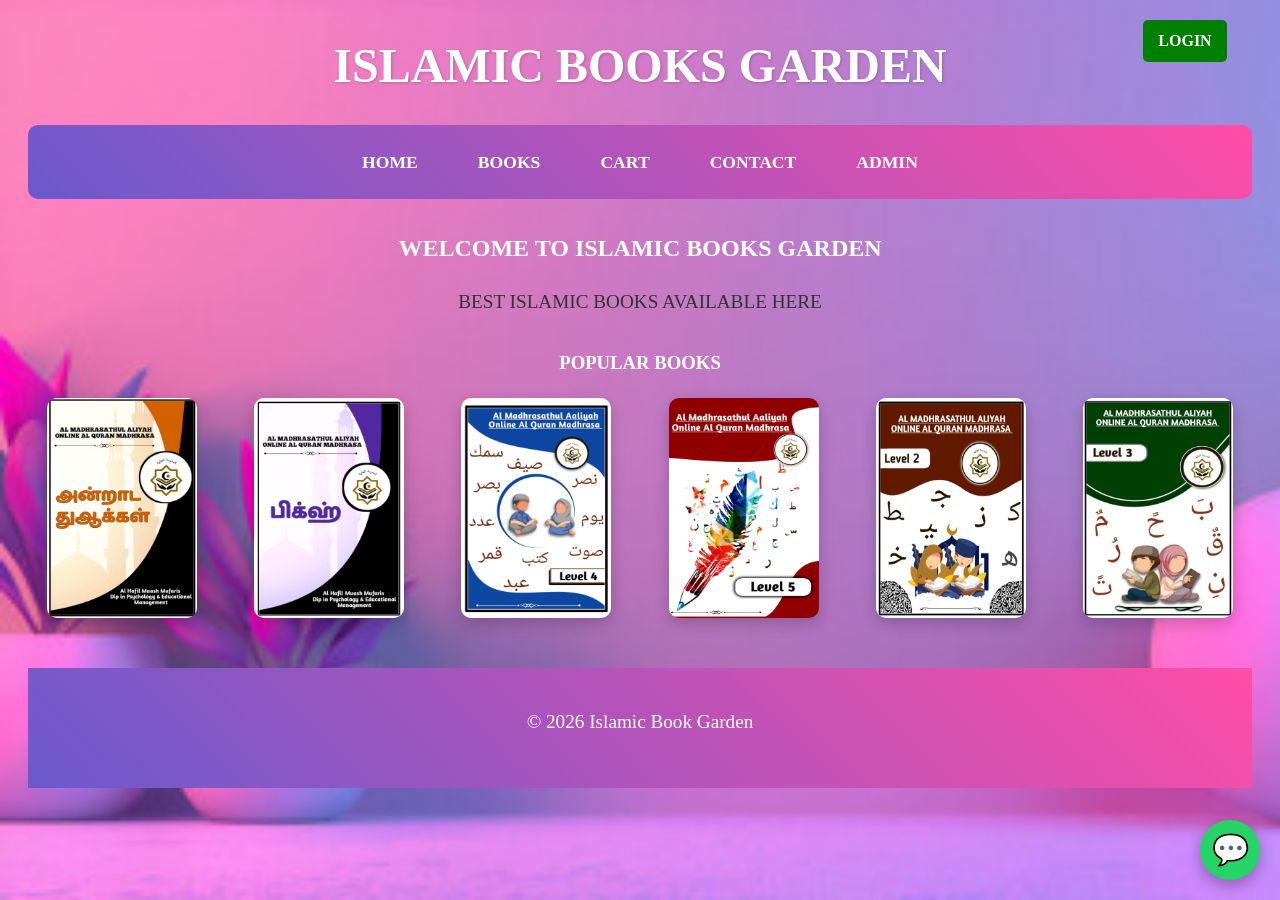
<file: index.html>
<html>
<head>
<title>
ISLAMIC BOOK GARDEN 
</title>
<link rel="stylesheet" href="home style.css">
<link rel="icon" type="image/png" href="favicon.png">
<style>

/* Added login button style */

.login-btn a{
background:green;
color:white;
padding:8px 15px;
text-decoration:none;
border-radius:5px;
}

.login-btn a:hover{
background:darkgreen;
}

</style>

</head>

<body>
<div id="loader">
Loading...
</div>

<center><h1>ISLAMIC BOOKS GARDEN</h1></center>

<nav>
<a href="home.html">HOME</a>
<a href="book.html">BOOKS</a>
<a href="cart.html">CART</a>
<a href="contact.html">CONTACT</a>
<a href="#" onclick="openAdmin()">ADMIN</a>
</nav>

<h2>WELCOME TO ISLAMIC BOOKS GARDEN</h2>

<p>BEST ISLAMIC BOOKS AVAILABLE HERE</P>

<h3>POPULAR BOOKS</h3>

<div>
<img src="book 1.jpg" width="150">
<img src="book 2.jpeg" width="150">
<img src="book 3.jpeg" width="150">
<img src="book4.jpeg" width="150">
<img src="book 5.jpeg" width="150">
<img src="book 6.jpeg" width="150">
</div>

<div class="login-btn">
<a href="login.html" id="loginLink">LOGIN</a>
</div>

<a href="https://wa.me/94755209926" class="whatsapp-float" target="_blank">
💬
</a>

<script>

function openAdmin(){

var pass = prompt("Enter Admin Password");

if(pass == "alfaaz"){

window.location = "admin.html";

}else{

alert("Customer cannot access Admin page!");

}

}


window.onload = function(){
document.getElementById("loader").style.display = "none";
}

/* Added Login Logout System */

function checkLogin(){

let user = localStorage.getItem("user")

if(user){

let btn = document.getElementById("loginLink")

btn.innerText="LOGOUT"

btn.href="#"

btn.onclick=function(){

localStorage.removeItem("user")

alert("Logged out")

location.reload()

}

}

}

checkLogin()

</script>

<footer>

<p>© 2026 Islamic Book Garden</p>


</footer>

</body>
</html>
</file>
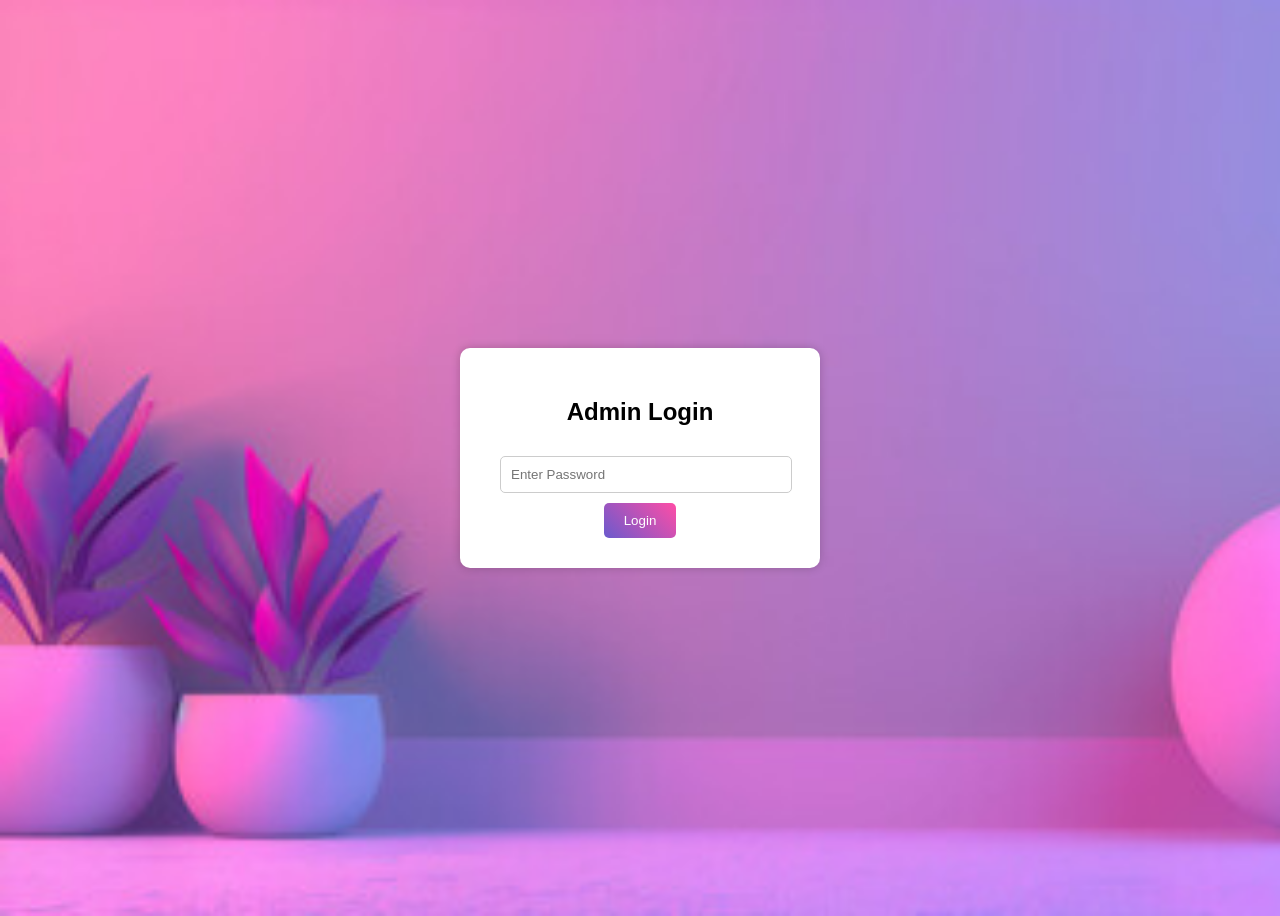
<file: ADMIN PASSWORD.html>
<!DOCTYPE html>
<html>

<head>

<title>Admin Login</title>

<style>

body{
font-family: Arial;
background:url("bg 6.jpg") no-repeat;
background-size: cover;
display:flex;
justify-content:center;
align-items:center;
height:100vh;
}

.login-box{
background:white;
padding:30px;
border-radius:10px;
box-shadow:0 0 10px rgba(0,0,0,0.2);
text-align:center;
width:300px;
}

h2{
margin-bottom:20px;
}

input{
width:90%;
padding:10px;
margin:10px;
border:1px solid #ccc;
border-radius:5px;
}

button{
background:linear-gradient(45deg,#6a5acd,#ff4da6);
color:white;
padding:10px 20px;
border:none;
border-radius:5px;
cursor:pointer;
transition:0.3s;
}

button:hover{
background:NAVY;
transform:scale(1.08);
}

</style>

</head>

<body>

<div class="login-box">

<h2>Admin Login</h2>

<input type="password" id="adminPass" placeholder="Enter Password">

<br>

<button onclick="checkPass()">Login</button>

</div>

<script>

function checkPass(){

var pass=document.getElementById("adminPass").value;

if(pass==="alfaaz"){

alert("Welcome Admin");

window.location.href="ADMIN.html";

}else{

alert("Wrong Password");

}

}

</script>

</body>

</html>
</file>
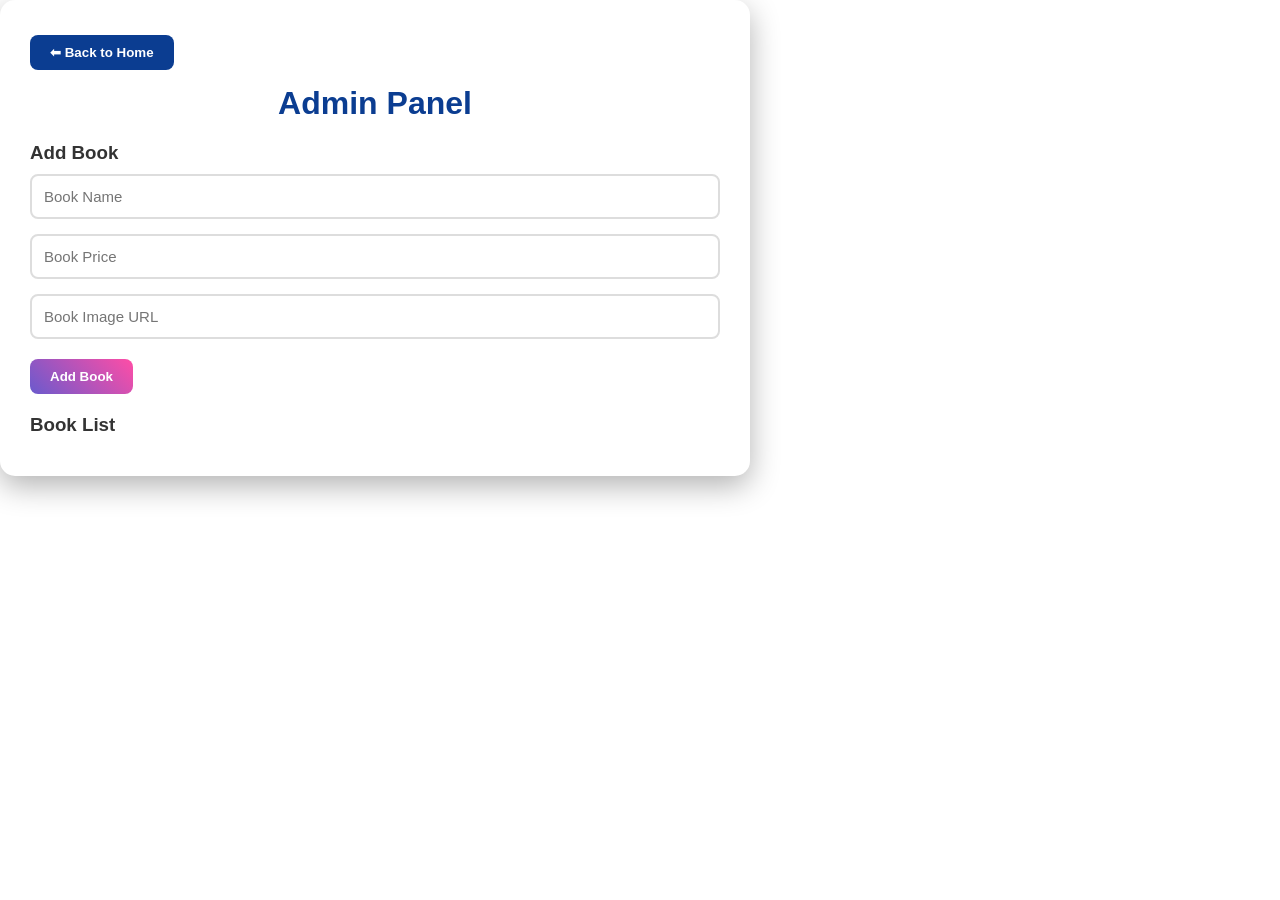
<file: ADMIN.html>
<!DOCTYPE html>

<html>
<head>

<title>Admin Panel - Islamic Book Shop</title>

<meta name="viewport" content="width=device-width, initial-scale=1.0">

<style>

/* Reset */

*{
margin:0;
padding:0;
box-sizing:border-box;
font-family:'Segoe UI',Tahoma,Geneva,Verdana,sans-serif;
transition:all 0.3s ease;
}

/* Body */

<script>

var password = prompt("Enter Admin Password");

if(password !== "admin123"){

alert("Wrong Password! Access Denied");

window.location.href = "home.html";

}

</script>

body{

background:linear-gradient(135deg,#6a5acd,#ff4da6);

min-height:100vh;

display:flex;

justify-content:center;

align-items:center;

padding:20px;

}

/* Container */

.container{

width:90%;
max-width:750px;

background:white;

padding:30px;

border-radius:15px;

box-shadow:0 10px 30px rgba(0,0,0,0.3);

animation:fadeIn 0.8s ease;

}

/* Title */

h1{

text-align:center;

margin-bottom:20px;

color:#0b3d91;

font-size:32px;

}

/* Section title */

h3{

margin-top:20px;
margin-bottom:10px;

color:#333;

}

/* Inputs */

input{

width:100%;

padding:12px;

margin-bottom:15px;

border:2px solid #ddd;

border-radius:8px;

font-size:15px;

}

input:hover{

border-color:#6a5acd;

}

input:focus{

border-color:#ff4da6;

outline:none;

box-shadow:0 0 8px rgba(255,77,166,0.4);

}

/* Buttons */

button{

padding:10px 20px;

border:none;

border-radius:8px;

background:linear-gradient(45deg,#6a5acd,#ff4da6);

color:white;

font-weight:bold;

cursor:pointer;

margin-top:5px;

}

button:hover{

transform:scale(1.05);

box-shadow:0 6px 18px rgba(0,0,0,0.3);

}

/* Home button */

.home-btn{

display:inline-block;

margin-bottom:15px;

background:#0b3d91;

}

.home-btn:hover{

background:#072b63;

}

/* Book list */

.book{

display:flex;

align-items:center;

justify-content:space-between;

background:#f5f5f5;

padding:12px;

border-radius:10px;

margin-top:10px;

}

.book:hover{

background:#eaeaea;

transform:scale(1.02);

}

/* Book image */

.book img{

width:60px;
height:80px;

object-fit:cover;

border-radius:6px;

}

.book img:hover{

transform:scale(1.1);

}

/* Book text */

.book span{

flex:1;

margin-left:10px;

font-weight:500;

}

/* Delete button */

.delete{

background:#ff4d4d;

padding:6px 12px;

border-radius:6px;

}

.delete:hover{

background:#cc0000;

}

/* Animation */

@keyframes fadeIn{

from{
opacity:0;
transform:translateY(20px);
}

to{
opacity:1;
transform:translateY(0);
}

}

/* Mobile */

@media(max-width:600px){

.container{
padding:20px;
}

.book{
flex-direction:column;
align-items:flex-start;
gap:10px;
}

}

</style>

</head>

<body>

<div class="container">

<a href="home.html">
<button class="home-btn">⬅ Back to Home</button>
</a>

<h1>Admin Panel</h1>

<h3>Add Book</h3>

<input type="text" id="bookName" placeholder="Book Name">

<input type="number" id="bookPrice" placeholder="Book Price">

<input type="text" id="bookImage" placeholder="Book Image URL">

<button onclick="addBook()">Add Book</button>

<h3>Book List</h3>

<div id="bookList"></div>

</div>

<script>

function addBook(){

let name=document.getElementById("bookName").value
let price=document.getElementById("bookPrice").value
let image=document.getElementById("bookImage").value

if(name=="" || price=="" || image==""){
alert("Please enter all details")
return
}

let books=JSON.parse(localStorage.getItem("books")) || []

books.push({
name:name,
price:price,
image:image
})

localStorage.setItem("books",JSON.stringify(books))

document.getElementById("bookName").value=""
document.getElementById("bookPrice").value=""
document.getElementById("bookImage").value=""

loadBooks()

}

function loadBooks(){

let books=JSON.parse(localStorage.getItem("books")) || []

let list=document.getElementById("bookList")

list.innerHTML=""

books.forEach((book,index)=>{

list.innerHTML+=`

<div class="book">

<img src="${book.image}">

<span>${book.name} - Rs.${book.price}</span>

<button class="delete" onclick="deleteBook(${index})">Delete</button>

</div>

`

})

}

function deleteBook(index){

let books=JSON.parse(localStorage.getItem("books"))

books.splice(index,1)

localStorage.setItem("books",JSON.stringify(books))

loadBooks()

}

loadBooks()

</script>




</body>
</html>
</file>
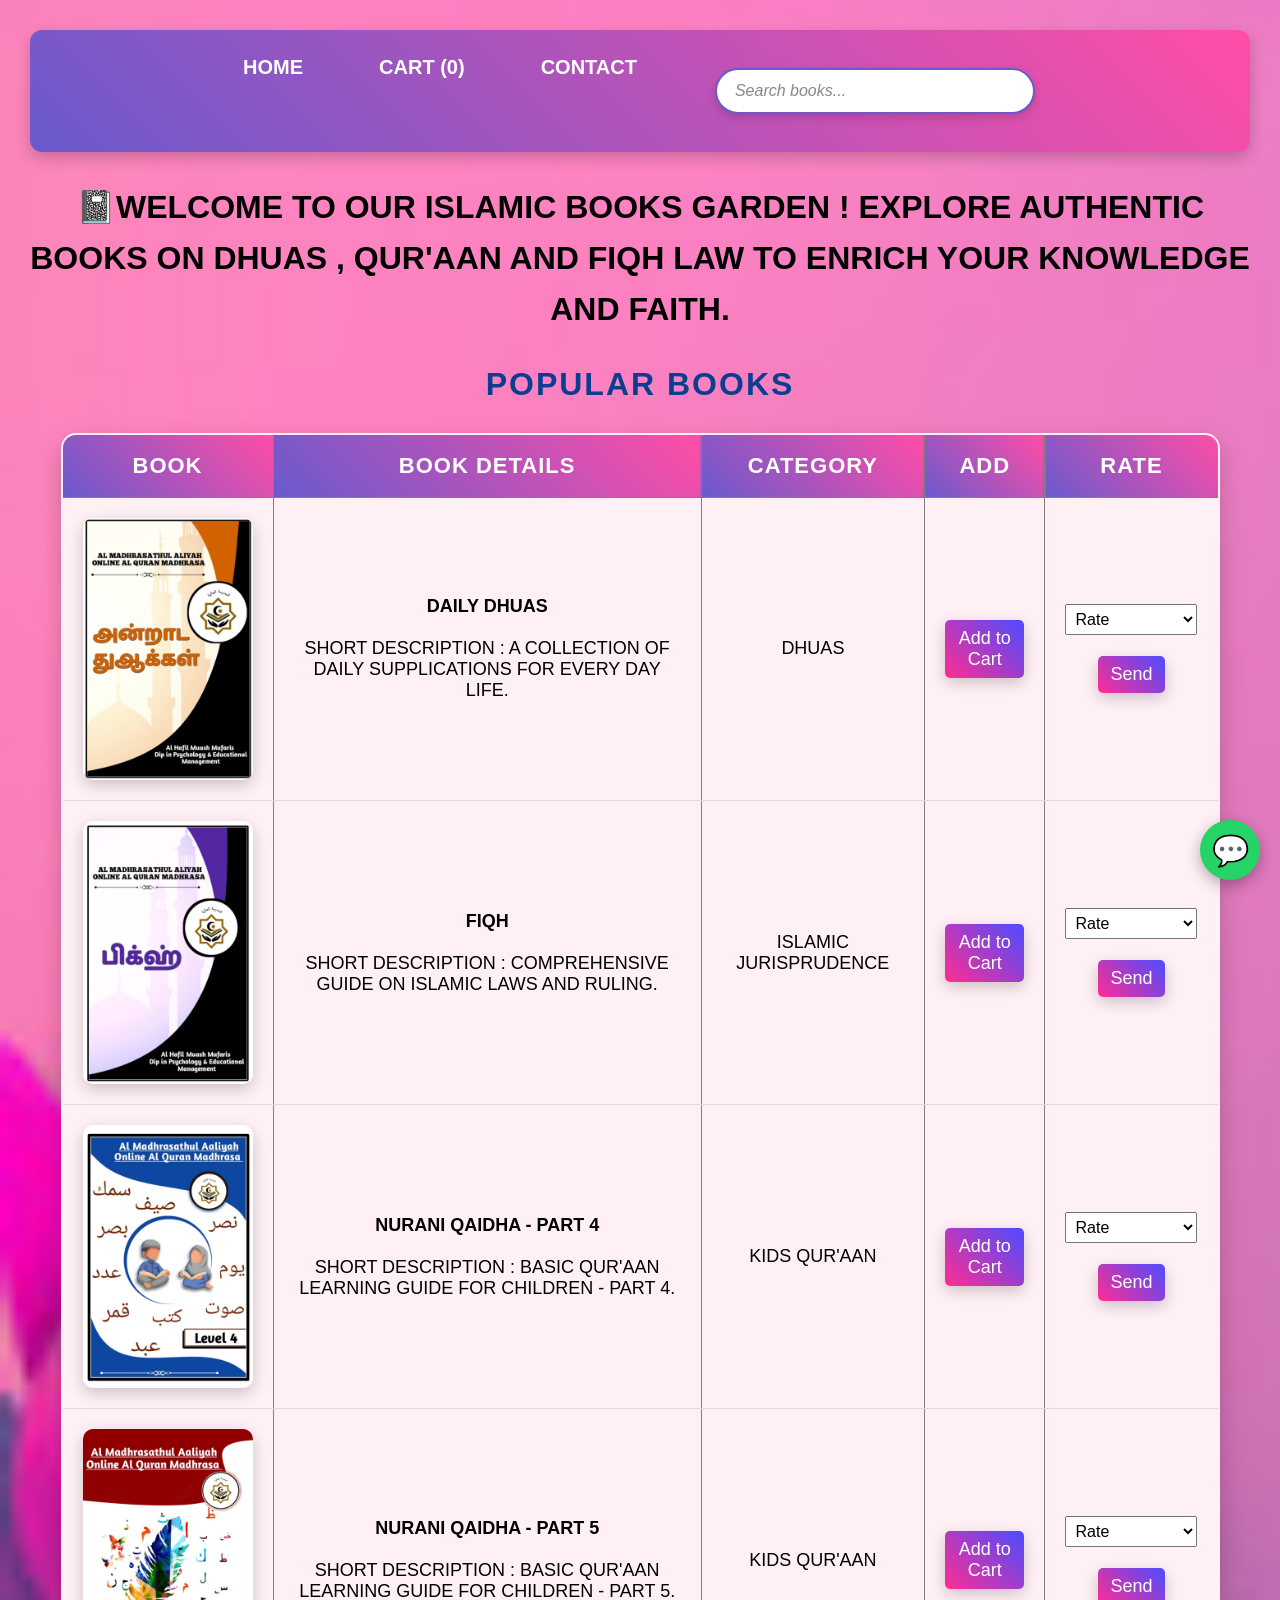
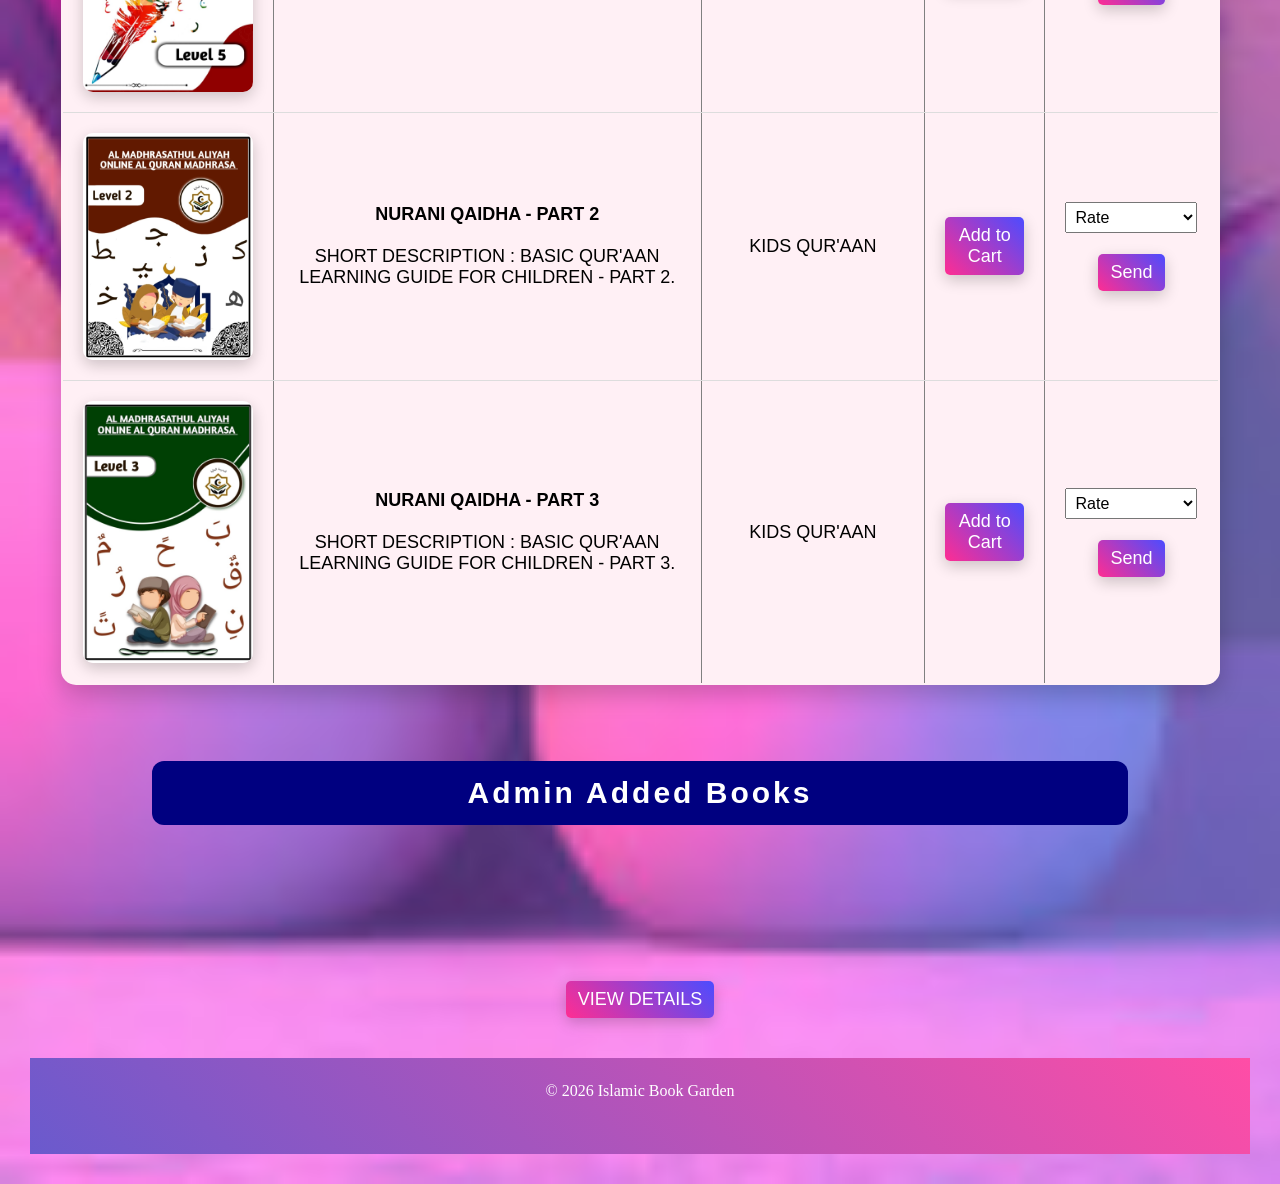
<file: book.html>
<html>
<head>

<title>
ISLAMIC BOOK GARDEN-BOOKS
</title>

<link rel="stylesheet" href="book style.css">

<script src="script1.js"></script>

<script src="script3.js"></script>

<script src="BOOK.js"></script>

</head>

<body>

<div id="loader">
Loading...
</div>

<nav>

<a href="home.html">HOME</a>

<a href="cart.html">CART (<span id="cart-count">0</span>)</a>

<a href="contact.html">CONTACT</a>

<center>

<input type="text" id="searchBox" placeholder="Search books..." onkeyup="searchBooks()">

</center>

</nav>

<p align="center">
<b>
<font face="Georgia" size="6">
📓WELCOME TO OUR ISLAMIC BOOKS GARDEN ! EXPLORE AUTHENTIC BOOKS ON DHUAS , QUR'AAN AND FIQH LAW TO ENRICH YOUR KNOWLEDGE AND FAITH.
</font>
</b>
</p>

<h2 align="center"><font size="6">POPULAR BOOKS</font></h2>

<table border="2" width="95%" align="center" cellpadding="20" style="font-size:20px;">

<tr>
<th>BOOK</th>
<th>BOOK DETAILS</th>
<th>CATEGORY</th>
<th>ADD</th>
<th>RATE</th>
</tr>

<tr>

<td align="center">
<img src="book 1.jpg" width="170">
</td>

<td>
<strong>DAILY DHUAS</strong><br><br>
SHORT DESCRIPTION : A COLLECTION OF DAILY SUPPLICATIONS FOR EVERY DAY LIFE.
</td>

<td align="center">
DHUAS
</td>

<td align="center">
<button onclick="addToCart('Daily Dhuas','Dhuas',200)">Add to Cart</button>
</td>

<td align="center">

<select id="rating1">
<option value="">Rate</option>
<option>⭐</option>
<option>⭐⭐</option>
<option>⭐⭐⭐</option>
<option>⭐⭐⭐⭐</option>
<option>⭐⭐⭐⭐⭐</option>
</select>

<br><br>

<button onclick="sendRating('Daily Dhuas','rating1')">
Send
</button>

</td>

</tr>

<tr>

<td align="center">
<img src="book 2.jpeg" width="170">
</td>

<td>
<strong>FIQH</strong><br><br>
SHORT DESCRIPTION : COMPREHENSIVE GUIDE ON ISLAMIC LAWS AND RULING.
</td>

<td align="center">
ISLAMIC JURISPRUDENCE
</td>

<td align="center">
<button onclick="addToCart('Fiqh','Islamic Jurisprudence',250)">Add to Cart</button>
</td>

<td align="center">

<select id="rating2">
<option value="">Rate</option>
<option>⭐</option>
<option>⭐⭐</option>
<option>⭐⭐⭐</option>
<option>⭐⭐⭐⭐</option>
<option>⭐⭐⭐⭐⭐</option>
</select>

<br><br>

<button onclick="sendRating('Fiqh','rating2')">
Send
</button>

</td>

</tr>

<tr>

<td align="center">
<img src="book 3.jpeg" width="170">
</td>

<td>
<strong>NURANI QAIDHA - PART 4</strong><br><br>
SHORT DESCRIPTION : BASIC QUR'AAN LEARNING GUIDE FOR CHILDREN - PART 4.
</td>

<td align="center">
KIDS QUR'AAN
</td>

<td align="center">
<button onclick="addToCart('Nurani Qaidha Part 4','Kids Quran',150)">Add to Cart</button>
</td>

<td align="center">

<select id="rating3">
<option value="">Rate</option>
<option>⭐</option>
<option>⭐⭐</option>
<option>⭐⭐⭐</option>
<option>⭐⭐⭐⭐</option>
<option>⭐⭐⭐⭐⭐</option>
</select>

<br><br>

<button onclick="sendRating('Nurani Qaidha Part 4','rating3')">
Send
</button>

</td>

</tr>

<tr>

<td align="center">
<img src="book4.jpeg" width="170">
</td>

<td>
<strong>NURANI QAIDHA - PART 5</strong><br><br>
SHORT DESCRIPTION : BASIC QUR'AAN LEARNING GUIDE FOR CHILDREN - PART 5.
</td>

<td align="center">
KIDS QUR'AAN
</td>

<td align="center">
<button onclick="addToCart('Nurani Qaidha Part 5','Kids Quran',150)">Add to Cart</button>
</td>

<td align="center">

<select id="rating4">
<option value="">Rate</option>
<option>⭐</option>
<option>⭐⭐</option>
<option>⭐⭐⭐</option>
<option>⭐⭐⭐⭐</option>
<option>⭐⭐⭐⭐⭐</option>
</select>

<br><br>

<button onclick="sendRating('Nurani Qaidha Part 5','rating4')">
Send
</button>

</td>

</tr>

<tr>

<td align="center">
<img src="book 5.jpeg" width="170">
</td>

<td>
<strong>NURANI QAIDHA - PART 2</strong><br><br>
SHORT DESCRIPTION : BASIC QUR'AAN LEARNING GUIDE FOR CHILDREN - PART 2.
</td>

<td align="center">
KIDS QUR'AAN
</td>

<td align="center">
<button onclick="addToCart('Nurani Qaidha Part 2','Kids Quran',150)">Add to Cart</button>
</td>

<td align="center">

<select id="rating5">
<option value="">Rate</option>
<option>⭐</option>
<option>⭐⭐</option>
<option>⭐⭐⭐</option>
<option>⭐⭐⭐⭐</option>
<option>⭐⭐⭐⭐⭐</option>
</select>

<br><br>

<button onclick="sendRating('Nurani Qaidha Part 2','rating5')">
Send
</button>

</td>

</tr>

<tr>

<td align="center">
<img src="book 6.jpeg" width="170">
</td>

<td>
<strong>NURANI QAIDHA - PART 3</strong><br><br>
SHORT DESCRIPTION : BASIC QUR'AAN LEARNING GUIDE FOR CHILDREN - PART 3.
</td>

<td align="center">
KIDS QUR'AAN
</td>

<td align="center">
<button onclick="addToCart('Nurani Qaidha Part 3','Kids Quran',150)">Add to Cart</button>
</td>

<td align="center">

<select id="rating6">
<option value="">Rate</option>
<option>⭐</option>
<option>⭐⭐</option>
<option>⭐⭐⭐</option>
<option>⭐⭐⭐⭐</option>
<option>⭐⭐⭐⭐⭐</option>
</select>

<br><br>

<button onclick="sendRating('Nurani Qaidha Part 3','rating6')">
Send
</button>

</td>

</tr>

</table>

<br><br>

<h2 class="hello">Admin Added Books</h2>

<div id="bookContainer"></div>

<br><br>

<center>
<a href="details.html">
<button>VIEW DETAILS</button>
</a>
</center>

<a href="https://wa.me/94750144712" class="whatsapp-float" target="_blank">
💬
</a>

<script>

window.onload=function(){

document.getElementById("loader").style.display="none"

let books=JSON.parse(localStorage.getItem("books"))||[]

let container=document.getElementById("bookContainer")

books.forEach(function(book){

container.innerHTML+=`

<div class="admin-book-card">

<img src="${book.image}" width="150">

<h3>${book.name}</h3>

<p>Price : Rs.${book.price}</p>

<button onclick="addToCart('${book.name}','Admin Book',${book.price})">

Add to Cart

</button>

</div>

`

})

}

</script>

<footer>

<p>© 2026 Islamic Book Garden</p>




</footer>

</body>
</html>
</file>
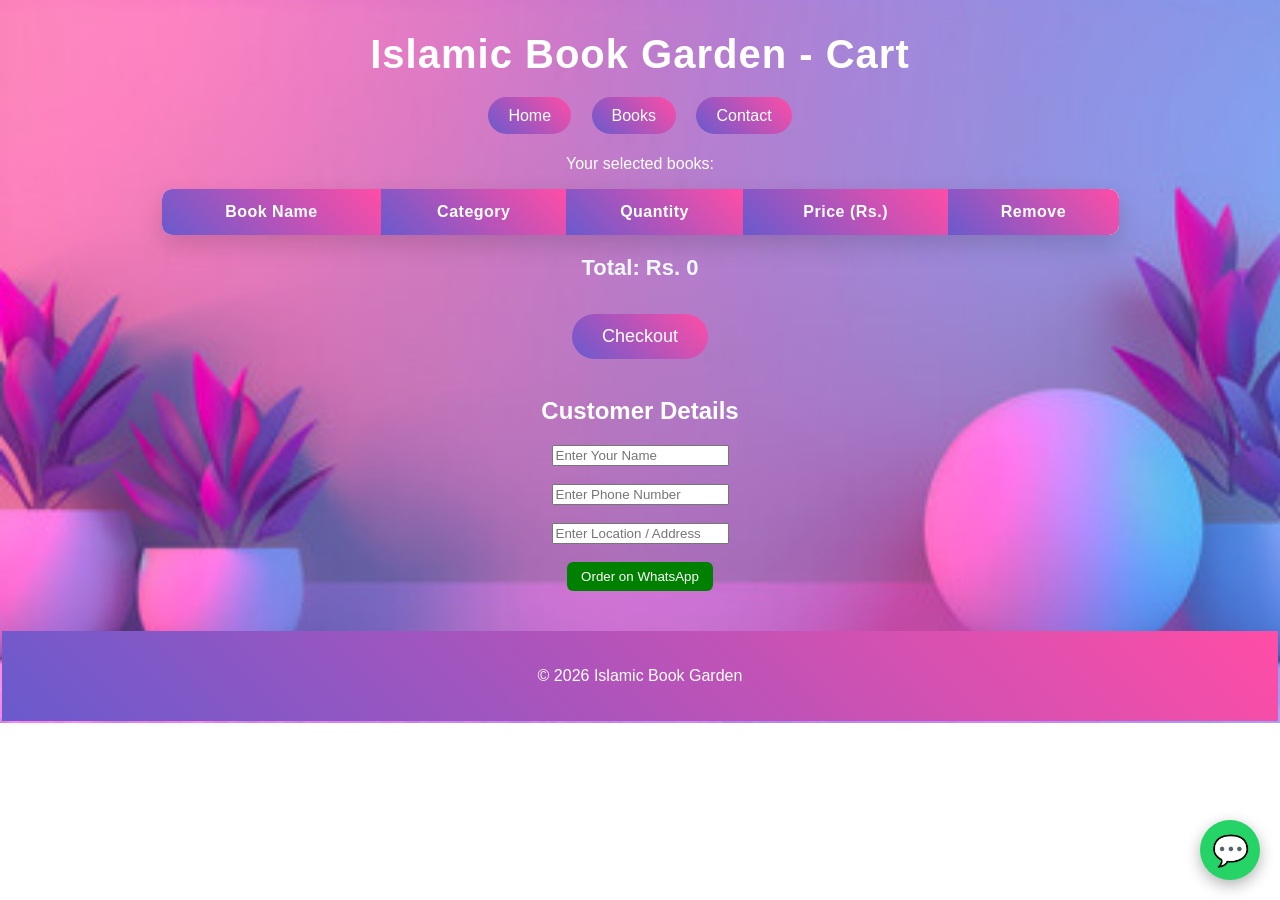
<file: cart.html>
<!DOCTYPE html>
<html>
<head>

<title>Islamic Book Garden - Cart</title>

<link rel="stylesheet" href="cart style.css">

<script src="script1.js"></script>

</head>

<body>
<div id="loader">
Loading...
</div>
<h1>Islamic Book Garden - Cart</h1>

<nav>
<a href="home.html">Home</a>
<a href="book.html">Books</a>
<a href="contact.html">Contact</a>
</nav>

<p style="color:white;">Your selected books:</p>

<table>

<thead>
<tr>
<th>Book Name</th>
<th>Category</th>
<th>Quantity</th>
<th>Price (Rs.)</th>
<th>Remove</th>
</tr>
</thead>

<tbody>

</tbody>

</table>

<h2 id="total">Total: Rs. 0</h2>

<button id="checkout">Checkout</button>

<br><br>

<!-- ORDER FORM -->

<div class="order-box">

<h2 style="color:white;">Customer Details</h2>

<input type="text" id="name" placeholder="Enter Your Name"><br><br>

<input type="text" id="phone" placeholder="Enter Phone Number"><br><br>

<input type="text" id="location" placeholder="Enter Location / Address"><br><br>

<button onclick="sendOrder()" style="background:green;">Order on WhatsApp</button>

</div>
<a href="https://wa.me/94750144712" class="whatsapp-float" target="_blank">
💬
</a>

<script>
window.onload = function(){
document.getElementById("loader").style.display = "none";
}
</script>
<footer>

<p>© 2026 Islamic Book Garden</p>



</footer>
</body>
</html>
</file>
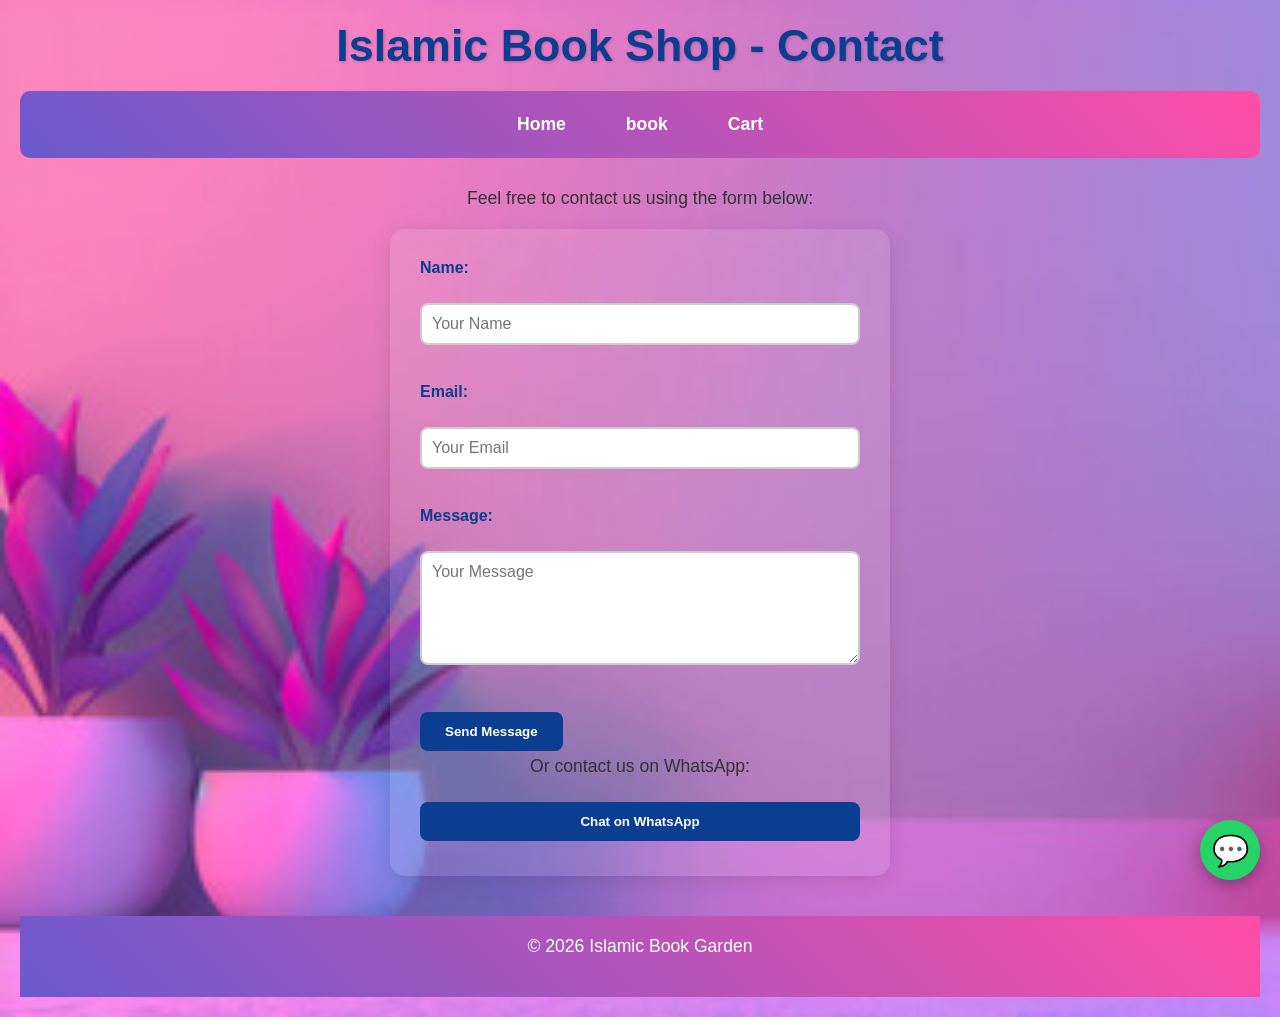
<file: contact.html>
<!DOCTYPE html>
<html>
<head>
    <title>Islamic Book Shop - Contact</title>
	
	<link rel="stylesheet" href="cotact.css">
	<script src="script2.js"></script>
	
</head>
<body>
<div id="loader">
Loading...
</div>
<h1>Islamic Book Shop - Contact</h1>

<nav>
    <a href="home.html">Home</a>
	<a href="book.html">book</a>
    <a href="cart.html">Cart</a>
	
</nav>

<p>Feel free to contact us using the form below:</p>

<form action="#" method="post">
    <label for="name">Name:</label><br>
    <input type="text" id="name" name="name" placeholder="Your Name" required><br><br>

    <label for="email">Email:</label><br>
    <input type="email" id="email" name="email" placeholder="Your Email" required><br><br>

    <label for="message">Message:</label><br>
    <textarea id="message" name="message" rows="5" cols="40" placeholder="Your Message" required></textarea><br><br>

   
	<button type="submit">Send Message</button>
	
	
	 <p>Or contact us on WhatsApp:</p>
<a href="https://wa.me/0750144712" target="_blank">
    <button>Chat on WhatsApp</button>
</a>
	
</form>
<a href="https://wa.me/94750144712" class="whatsapp-float" target="_blank">
💬
</a>
<script>
window.onload = function(){
document.getElementById("loader").style.display = "none";
}
</script>
<footer>

<p>© 2026 Islamic Book Garden</p>



</footer>
</body>
</html>
</file>
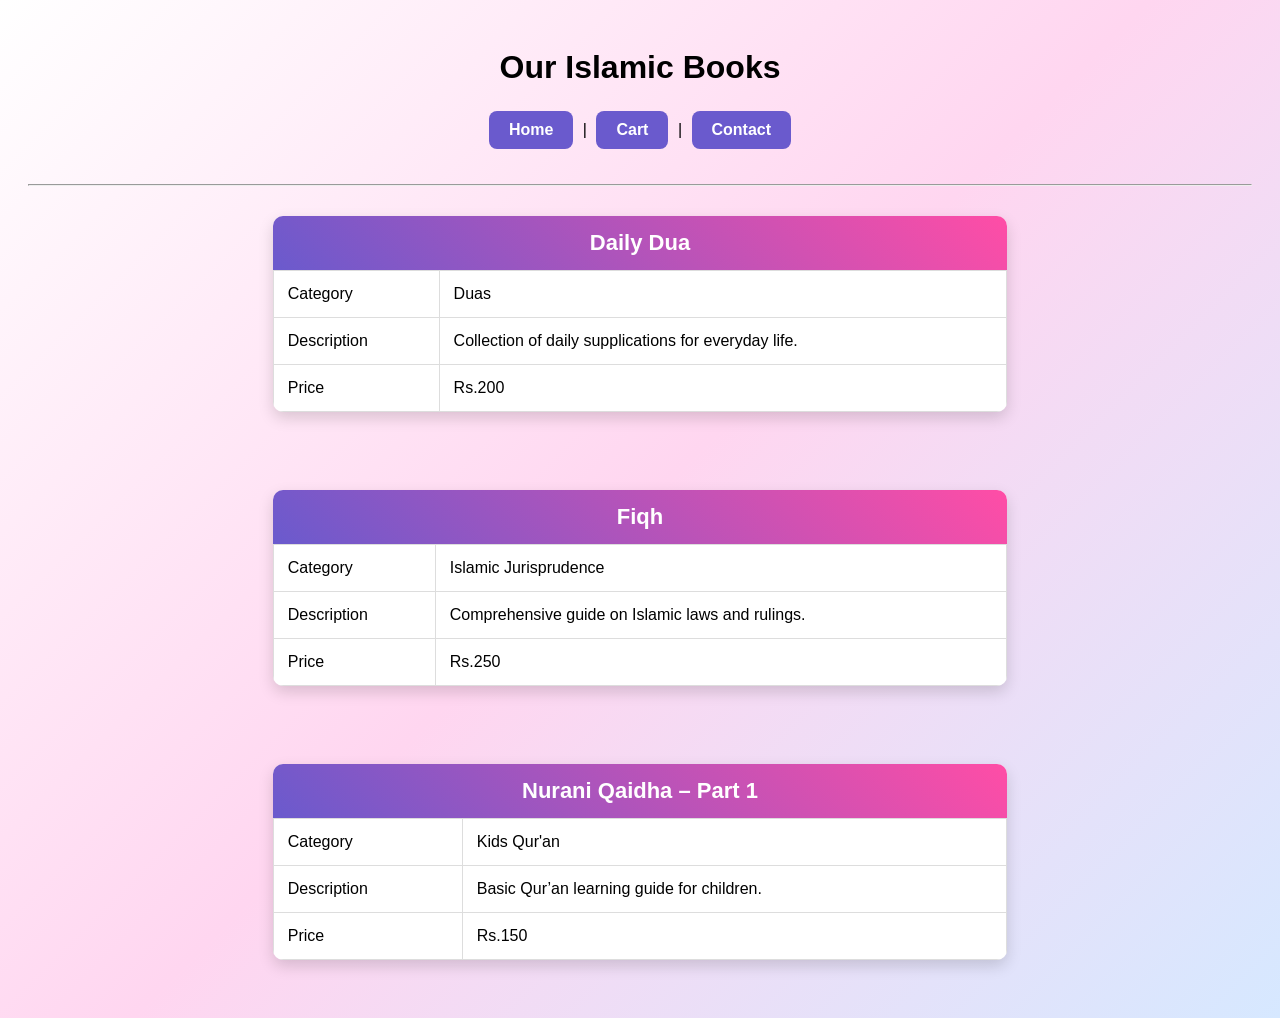
<file: details.html>
<!DOCTYPE html>
<html>
<head>
<title>Islamic Book Garden - Books</title>
<link rel="stylesheet" href="details.css">
</head>

<body>

<h1>Our Islamic Books</h1>

<nav>
<a href="home.html">Home</a> |
<a href="cart.html">Cart</a> |
<a href="contact.html">Contact</a>
</nav>

<hr>

<table class="book">
<tr>
<th colspan="2">Daily Dua</th>
</tr>
<tr>
<td>Category</td>
<td>Duas</td>
</tr>
<tr>
<td>Description</td>
<td>Collection of daily supplications for everyday life.</td>
</tr>
<tr>
<td>Price</td>
<td>Rs.200</td>
</tr>
</table>

<br>

<table class="book">
<tr>
<th colspan="2">Fiqh</th>
</tr>
<tr>
<td>Category</td>
<td>Islamic Jurisprudence</td>
</tr>
<tr>
<td>Description</td>
<td>Comprehensive guide on Islamic laws and rulings.</td>
</tr>
<tr>
<td>Price</td>
<td>Rs.250</td>
</tr>
</table>

<br>

<table class="book">
<tr>
<th colspan="2">Nurani Qaidha – Part 1</th>
</tr>
<tr>
<td>Category</td>
<td>Kids Qur'an</td>
</tr>
<tr>
<td>Description</td>
<td>Basic Qur’an learning guide for children.</td>
</tr>
<tr>
<td>Price</td>
<td>Rs.150</td>
</tr>
</table>

</body>
</html>
</file>
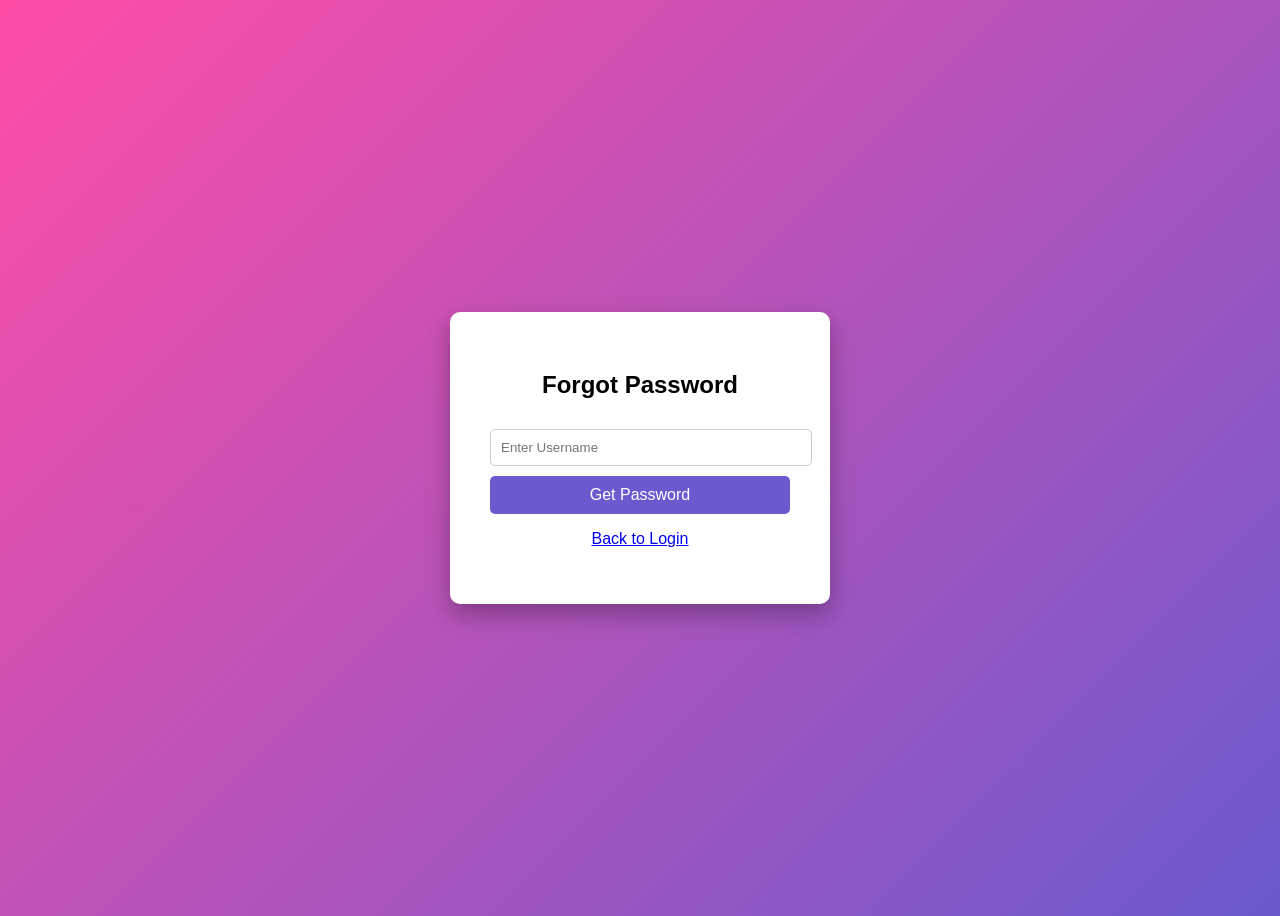
<file: forget.html>
<!DOCTYPE html>
<html>
<head>

<title>Forgot Password</title>

<style>

body{
font-family: Arial;
background: linear-gradient(135deg,#ff4da6,#6a5acd);
display:flex;
justify-content:center;
align-items:center;
height:100vh;
}

.forgot-box{
background:white;
padding:40px;
border-radius:10px;
box-shadow:0 10px 25px rgba(0,0,0,0.3);
width:300px;
text-align:center;
}

.forgot-box h2{
margin-bottom:20px;
}

.forgot-box input{
width:100%;
padding:10px;
margin:10px 0;
border:1px solid #ccc;
border-radius:5px;
}

.forgot-box button{
width:100%;
padding:10px;
background:#6a5acd;
color:white;
border:none;
border-radius:5px;
cursor:pointer;
font-size:16px;
}

.forgot-box button:hover{
background:#ff4da6;
}

</style>

</head>

<body>

<div class="forgot-box">

<h2>Forgot Password</h2>

<input type="text" id="user" placeholder="Enter Username">

<button onclick="recover()">Get Password</button>

<p id="result"></p>

<p><a href="login.html">Back to Login</a></p>

</div>

<script>

function recover(){

let user=document.getElementById("user").value;

let savedUser=localStorage.getItem("username");
let savedPass=localStorage.getItem("password");

if(user===savedUser){

document.getElementById("result").innerHTML="Your Password: "+savedPass;

}
else{

alert("Username not found");

}

}

</script>

</body>
</html>
</file>
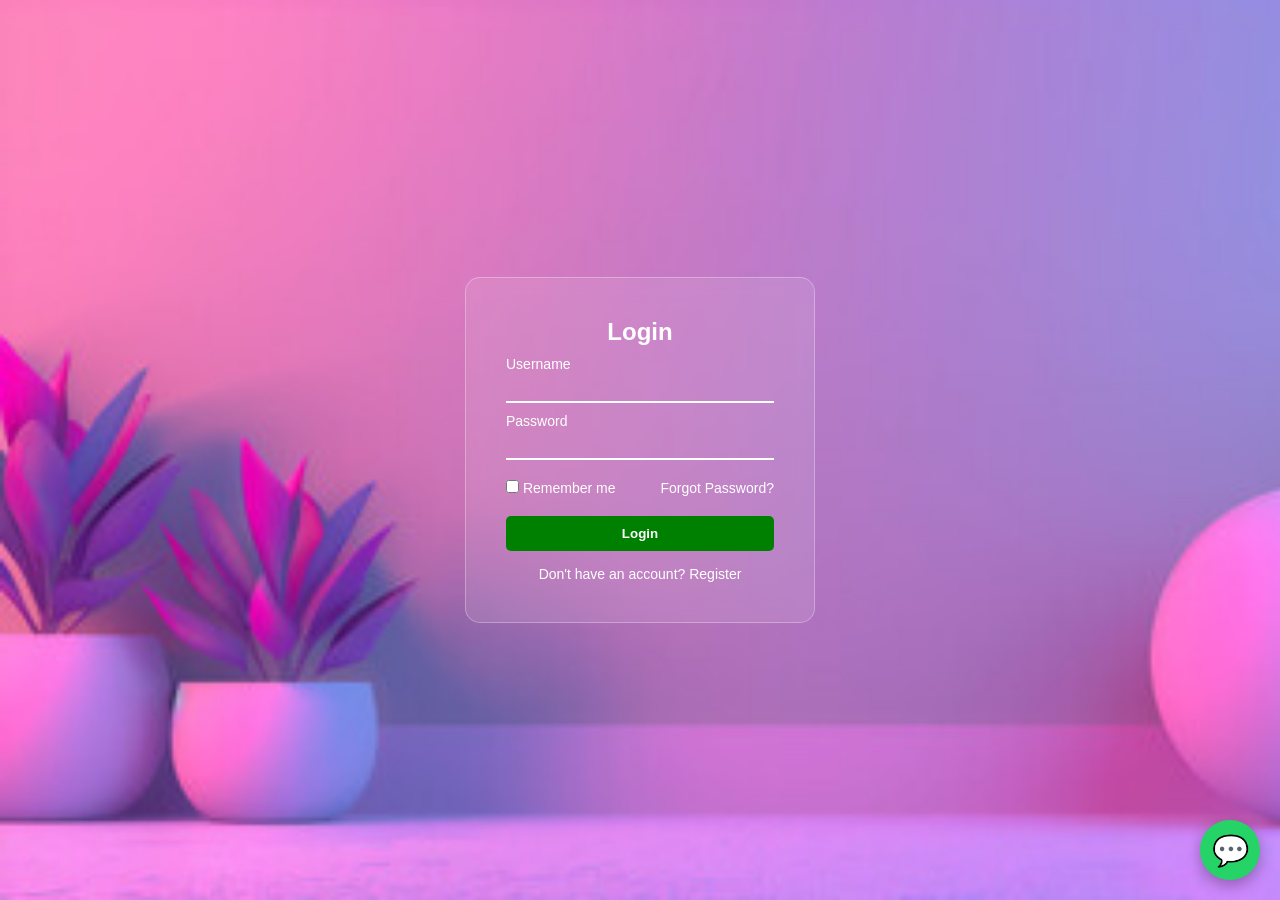
<file: login.html>
<!DOCTYPE html>

<html>
<head>
<title>Login Form</title>

<link rel="stylesheet" href="login.css">
<script src="script.js"></script>

<style>
/* Added button style */

button{
padding:10px 20px;
background:green;
color:white;
border:none;
cursor:pointer;
border-radius:5px;
}

button:hover{
background:darkgreen;
}
</style>

</head>

<body>
<div id="loader">
Loading...
</div>

<div class="login-box">
  <h2>Login</h2>

  <div class="input-box">
    <input type="text" id="username" required>
    <label>Username</label>
  </div>

  <div class="input-box">
    <input type="password" id="password" required>
    <label>Password</label>
  </div>

  <div class="options">
    <label><input type="checkbox"> Remember me</label>
    <a href="forget.html">Forgot Password?</a>
  </div>

  <!-- Added login function -->

<button onclick="loginUser()">Login</button>

  <p>Don't have an account? <a href="register.html">Register</a></p>

</div>

<a href="https://wa.me/94750144712" class="whatsapp-float" target="_blank">
💬
</a>

<script>
window.onload = function(){
document.getElementById("loader").style.display = "none";
}

/* Added Login System */

function loginUser(){

var user=document.getElementById("username").value;
var pass=document.getElementById("password").value;

if(user=="admin" && pass=="1234"){

localStorage.setItem("user",user);

alert("Login Successful");

window.location="home.html";

}else{

alert("Wrong Username or Password");

}

}

</script>

</body>
</html>
</file>
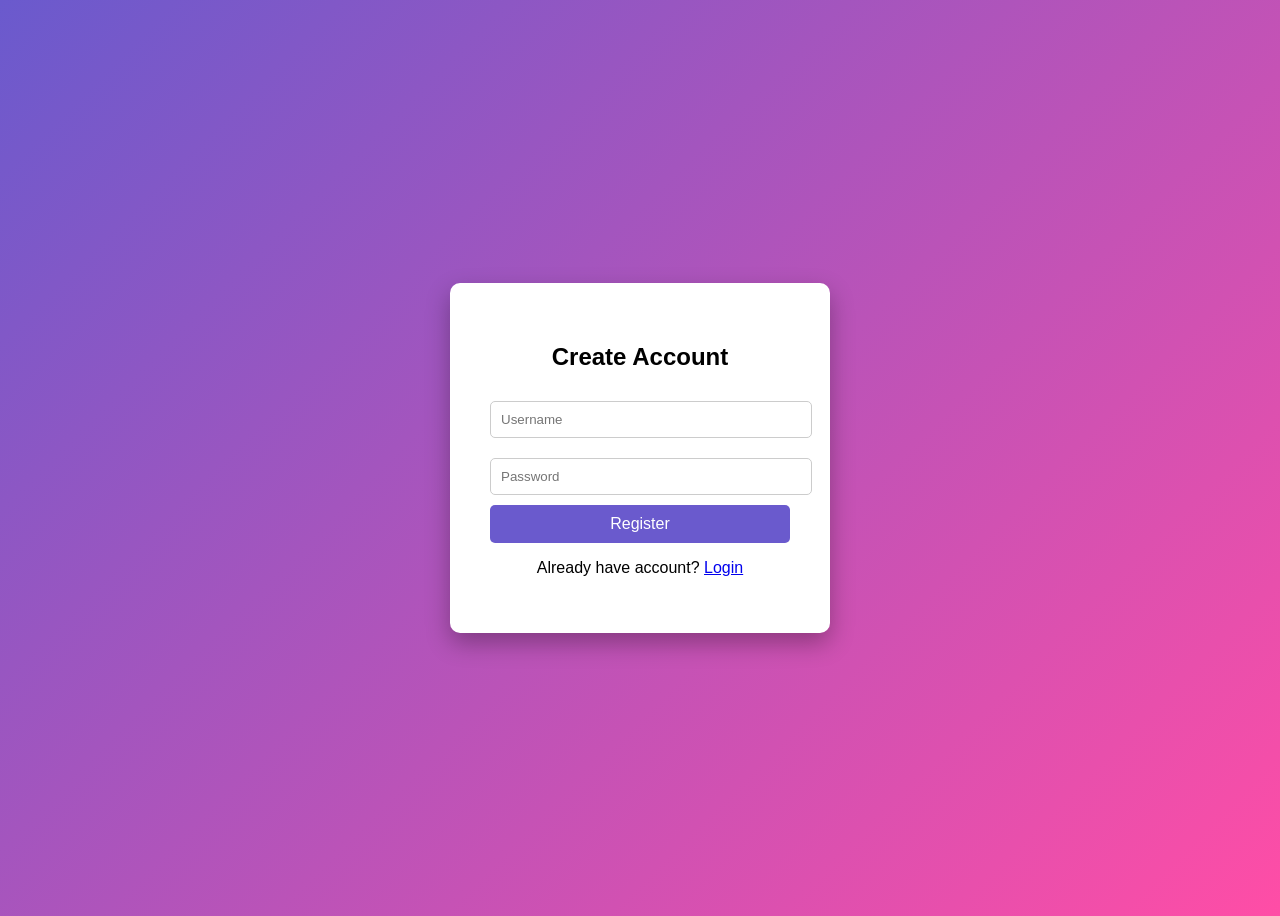
<file: register.html>
<!DOCTYPE html>
<html>
<head>

<title>Register</title>

<style>

body{
font-family: Arial;
background: linear-gradient(135deg,#6a5acd,#ff4da6);
display:flex;
justify-content:center;
align-items:center;
height:100vh;
}

.register-box{
background:white;
padding:40px;
border-radius:10px;
box-shadow:0 10px 25px rgba(0,0,0,0.3);
width:300px;
text-align:center;
}

.register-box h2{
margin-bottom:20px;
}

.register-box input{
width:100%;
padding:10px;
margin:10px 0;
border:1px solid #ccc;
border-radius:5px;
}

.register-box button{
width:100%;
padding:10px;
background:#6a5acd;
color:white;
border:none;
border-radius:5px;
cursor:pointer;
font-size:16px;
}

.register-box button:hover{
background:#ff4da6;
}

</style>

</head>

<body>

<div class="register-box">

<h2>Create Account</h2>

<input type="text" id="newUser" placeholder="Username">

<input type="password" id="newPass" placeholder="Password">

<button onclick="register()">Register</button>

<p>Already have account? <a href="login.html">Login</a></p>

</div>

<script>

function register(){

let user=document.getElementById("newUser").value;
let pass=document.getElementById("newPass").value;

if(user=="" || pass==""){
alert("Please fill all fields");
return;
}

localStorage.setItem("username",user);
localStorage.setItem("password",pass);

alert("Registration Successful");

window.location.href="login.html";

}

</script>

</body>
</html>
</file>
<file: home style.css>
<style>
/* General Reset */
* {
    margin: 0;
    padding: 0;
    box-sizing: border-box;
    font-family: 'Segoe UI', Tahoma, Geneva, Verdana, sans-serif;
}

/* Body */
body {
    background: url("bg 6.jpg") no-repeat;
	background-size: cover;
    color: #333;
    line-height: 1.6;
    padding: 20px;
}

/* Centered H1 */
h1 {
    text-align: center;
    color: white;
    margin-bottom: 20px;
    font-size: 3rem;
    text-shadow: 1px 1px 3px rgba(0,0,0,0.2);
}

/* Navigation */
nav {
    display: flex;
    justify-content: center;
    gap: 30px;
    margin-bottom: 30px;
    background: linear-gradient(45deg,#6a5acd,#ff4da6);
    padding: 15px 0;
    border-radius: 10px;
}

nav a {
    color: #fff;
    text-decoration: none;
    font-weight: bold;
    font-size: 1.1rem;
    padding: 8px 15px;
    border-radius: 5px;
    transition: all 0.3s ease;
}

nav a:hover {
    background-color: #fff;
    color: #0b3d91;
    transform: scale(1.1);
}

/* Headings */
h2, h3 {
    text-align: center;
    margin: 20px 0;
    color: white;
}

/* Paragraph */
p {
    text-align: center;
    margin-bottom: 30px;
    font-size: 1.2rem;
    color: silv;
}

/* Books Container */
div {
    display: grid;
    grid-template-columns: repeat(auto-fit, minmax(150px, 1fr));
    gap: 20px;
    justify-items: center;
    margin-bottom: 50px;
}

/* Book Images / Cards */
div img {
    width: 150px;
    height: 220px;
    border-radius: 10px;
    box-shadow: 0 5px 15px rgba(0,0,0,0.2);
    transition: transform 0.3s ease, box-shadow 0.3s ease;
}

div img:hover {
    transform: scale(1.1) rotate(2deg);
    box-shadow: 0 10px 20px rgba(0,0,0,0.3);
}

/* Responsive */
@media (max-width: 768px) {
    h1 {
        font-size: 2.2rem;
    }
    nav {
        flex-direction: column;
        gap: 15px;
    }
}


/* LOGIN BUTTON RIGHT TOP */

.login-btn{
position: fixed;
top: 20px;
right: 20px;
z-index: 1000;
}

.login-btn a{
text-decoration:none;
background:linear-gradient(45deg,#ff4da6,#6a5acd);
color:white;
padding:8px 18px;
border-radius:20px;
font-weight:bold;
transition:0.4s;
}

.login-btn a:hover{
transform:scale(1.1);
box-shadow:0 0 15px pink;
}



.whatsapp-float{
position:fixed;
bottom:20px;
right:20px;
background:#25D366;
color:white;
font-size:30px;
width:60px;
height:60px;
display:flex;
align-items:center;
justify-content:center;
border-radius:50%;
text-decoration:none;
box-shadow:0 5px 15px rgba(0,0,0,0.3);
z-index:1000;
transition:0.3s;
}

.whatsapp-float:hover{
transform:scale(1.1);
}
#loader{

position:fixed;
width:100%;
height:100%;
background:white;

top:0;
left:0;

display:flex;
justify-content:center;
align-items:center;

font-size:25px;
color:#6a5acd;

z-index:9999;

}
#loader::after{

content:"";

width:50px;
height:50px;

border:5px solid #ddd;
border-top:5px solid #6a5acd;

border-radius:50%;

animation:spin 1s linear infinite;

}

@keyframes spin{

0%{transform:rotate(0deg);}
100%{transform:rotate(360deg);}

}
footer{

margin-top:40px;
padding:20px;

background:linear-gradient(45deg,#6a5acd,#ff4da6);

color:white;

text-align:center;

}

footer a{

color:white;
text-decoration:none;
margin:5px;

}

footer a:hover{

text-decoration:underline;

}











</style>
</file>
<file: book style.css>
/* RESET */
*{
margin:0;
padding:0;
box-sizing:border-box;
font-family:Segoe UI, Arial, sans-serif;
transition:all 0.3s ease;
}

/* BODY */
body{
background:url("bg 6.jpg") no-repeat;
	background-size: cover;
padding:30px;
}

/* NAVIGATION BAR */
nav{
display:flex;
justify-content:center;
gap:40px;
background:linear-gradient(45deg,#6a5acd,#ff4da6);
padding:18px;
border-radius:12px;
box-shadow:0 6px 15px rgba(0,0,0,0.2);
margin-bottom:30px;
}

nav a{
color:white;
text-decoration:none;
font-size:20px;
font-weight:bold;
padding:8px 18px;
border-radius:8px;
}

nav a:hover{
background:white;
color:#0b3d91;
transform:scale(1.1);
}

/* WELCOME PARAGRAPH */
p{
text-align:center;
margin-bottom:30px;
line-height:1.6;
font-family:Georgia;
}

/* HEADING */
h2{
text-align:center;
color:#0b3d91;
margin-bottom:30px;
letter-spacing:2px;
}

/* TABLE DESIGN */
table{
background:lavenderblush;
border-collapse:collapse;
margin:auto;
border-radius:15px;
overflow:hidden;
box-shadow:0 10px 25px rgba(0,0,0,0.2);
transition:0.4s;
}

table:hover{
transform:scale(1.01);
box-shadow:0 15px 35px rgba(0,0,0,0.3);
}

/* TABLE HEADER */
th{
background:linear-gradient(45deg,#6a5acd,#ff4da6);
color:white;
padding:18px;
font-size:22px;
letter-spacing:1px;
}

/* TABLE CELLS */
td{
padding:20px;
font-size:18px;
border-bottom:1px solid #ddd;
text-align:center;
}

/* ROW HOVER EFFECT */
tr:hover{
background:#eef3ff;
transform:scale(1.01);
}

/* IMAGE STYLE */
td img{
border-radius:10px;
box-shadow:0 5px 15px rgba(0,0,0,0.2);
}

td img:hover{
transform:scale(1.15) rotate(2deg);
box-shadow:0 10px 25px rgba(0,0,0,0.3);
}

/* BUTTON */
button{
padding:12px 28px;
background:linear-gradient(45deg,#6a5acd,#ff4da6);
color:white;
font-size:18px;
border:none;
border-radius:10px;
cursor:pointer;
box-shadow:0 5px 15px rgba(0,0,0,0.2);
}

button:hover{
background:#082c6c;
transform:scale(1.1);
box-shadow:0 10px 25px rgba(0,0,0,0.3);
}

/* MOBILE RESPONSIVE */
@media(max-width:768px){

table{
width:100%;
}

td{
font-size:16px;
}

nav{
flex-direction:column;
gap:15px;
}

}
.whatsapp-float{
position:fixed;
bottom:20px;
right:20px;
background:#25D366;
color:white;
font-size:30px;
width:60px;
height:60px;
display:flex;
align-items:center;
justify-content:center;
border-radius:50%;
text-decoration:none;
box-shadow:0 5px 15px rgba(0,0,0,0.3);
z-index:1000;
transition:0.3s;
}

.whatsapp-float:hover{
transform:scale(1.1);
}
/* Search Box */

#searchBox{

width:320px;
padding:12px 18px;
margin:20px;
font-size:16px;

border-radius:25px;
border:2px solid #6a5acd;

outline:none;

transition:0.3s;

box-shadow:0 4px 10px rgba(0,0,0,0.15);

}

/* Focus Effect */

#searchBox:focus{

border-color:#ff4da6;

box-shadow:0 6px 15px rgba(0,0,0,0.25);

transform:scale(1.03);

}

/* Placeholder */

#searchBox::placeholder{

color:#888;
font-style:italic;

}
#loader{

position:fixed;
width:100%;
height:100%;
background:white;

top:0;
left:0;

display:flex;
justify-content:center;
align-items:center;

font-size:25px;
color:#6a5acd;

z-index:9999;

}
#loader::after{

content:"";

width:50px;
height:50px;

border:5px solid #ddd;
border-top:5px solid #6a5acd;

border-radius:50%;

animation:spin 1s linear infinite;

}

@keyframes spin{

0%{transform:rotate(0deg);}
100%{transform:rotate(360deg);}

}
/* Book Image Hover */

table img{

transition:0.4s;
border-radius:10px;

}

table img:hover{

transform:scale(1.1);
box-shadow:0 10px 20px rgba(0,0,0,0.3);

}
footer{

margin-top:40px;
padding:20px;

background:linear-gradient(45deg,#6a5acd,#ff4da6);

color:white;

text-align:center;

}

footer a{

color:white;
text-decoration:none;
margin:5px;

}

footer a:hover{

text-decoration:underline;

}
/* Books section */

#bookContainer{
display:flex;
justify-content:center;
flex-wrap:wrap;
gap:30px;
padding:40px;
}

/* Book Card */

.admin-book-card{

background: #f5e4e0;

width:230px;

padding:20px;

border-radius:18px;

text-align:center;

box-shadow:0 10px 25px rgba(0,0,0,0.25);

transition:0.3s;

}

/* Hover effect */

.admin-book-card:hover{

transform:translateY(-8px) scale(1.03);

box-shadow:0 15px 30px rgba(0,0,0,0.35);

}

/* Book image */

.admin-book-card img{

width:150px;

height:200px;

object-fit:cover;

border-radius:10px;

margin-bottom:10px;

}

/* Book name */

.admin-book-card h3{

font-size:20px;

color:#222;

margin:10px 0;

}

/* Price */

.admin-book-card p{

font-size:18px;

font-weight:bold;

color:#333;

margin-bottom:15px;

}

/* Button */

.admin-book-card button{

background: linear-gradient(45deg,#ff4da6,#6c63ff);

border:none;

padding:10px 20px;

color:white;

font-size:16px;

border-radius:8px;

cursor:pointer;

transition:0.3s;

}

/* Button hover */

.admin-book-card button:hover{

transform:scale(1.08);

background: linear-gradient(45deg,#ff2d92,#4c4cff);

}
h2.hello{

display:block;

width:80%;

margin:40px auto;   

padding:15px;

text-align:center;

font-size:30px;

color:white;   /* solid white text */

background:navy;

border-radius:12px;

letter-spacing:3px;

}
select{

padding:5px;
font-size:16px;

}

button{

padding:8px 12px;
border:none;
background:linear-gradient(45deg,#ff2d92,#4c4cff);
color:white;
border-radius:5px;
cursor:pointer;

}

button:hover{

background:navy;

}
</file>
<file: cart style.css>
/* Page Style */

body{
font-family: 'Georgia', Arial, sans-serif;
background:url("bg 6.jpg") no-repeat;
	background-size: cover;
margin:1px;
padding:1px;
text-align:center;
}

/* Title */

h1{
margin-top:30px;
color:white;
font-size:40px;
letter-spacing:1px;
transition:0.3s;
}

h1:hover{
transform:scale(1.05);
}

/* Navigation */

nav{
margin:30px;
}

nav a{
text-decoration:none;
color:white;
background:linear-gradient(45deg,#6a5acd,#ff4da6);
padding:10px 20px;
margin:8px;
border-radius:25px;
font-weight:500;
transition:all 0.4s ease;
}

nav a:hover{
background:rgba(255, 255, 255, 0.2);
transform:translateY(-3px);
box-shadow:0 8px 15px rgba(0,0,0,0.2);
}

/* Table */

table{
margin:auto;
width:75%;
border-collapse:collapse;
background:white;
border-radius:10px;
overflow:hidden;
box-shadow:0 10px 25px rgba(0,0,0,0.15);
transition:0.3s;
}

table:hover{
box-shadow:0 15px 35px rgba(0,0,0,0.25);
}

/* Table Header */

th{
background:linear-gradient(45deg,#6a5acd,#ff4da6);
color:white;
padding:14px;
font-size:16px;
letter-spacing:0.5px;
}

/* Table Rows */

td{
padding:12px;
border:2px solid black;
transition:0.4s;
}

tr:hover td{
background:#f1f8e9;
transform:scale(1.01);
}

/* Quantity Input */

input[type="number"]{
width:60px;
padding:6px;
border-radius:6px;
border:1px solid #ccc;
text-align:center;
transition:0.3s;
}

input[type="number"]:focus{
outline:none;
border-color:#2e7d32;
box-shadow:0 0 5px #66bb6a;
}

/* Remove Button */

button{
background:#e53935;
color:white;
border:none;
padding:7px 14px;
border-radius:6px;
cursor:pointer;
font-weight:500;
transition:all 0.3s ease;
}

button:hover{
background:#b71c1c;
transform:scale(1.08);
box-shadow:0 5px 12px rgba(0,0,0,0.2);
}

/* Total */

#total{
margin-top:20px;
font-size:22px;
color:aliceblue;
}

/* Checkout Button */

#checkout{
margin-top:15px;
background:linear-gradient(45deg,#6a5acd,#ff4da6);
padding:12px 30px;
font-size:18px;
border-radius:30px;
transition:all 0.4s ease;
}

#checkout:hover{
background:rgba(255, 255, 255, 0.2);
transform:translateY(-3px);
box-shadow:0 10px 20px rgba(0,0,0,0.25);
}

/* Mobile Responsive */

@media (max-width:768px){

table{
width:95%;
}

nav a{
display:inline-block;
margin:5px;
padding:8px 15px;
}

h1{
font-size:30px;
}

}
.whatsapp-float{
position:fixed;
bottom:20px;
right:20px;
background:#25D366;
color:white;
font-size:30px;
width:60px;
height:60px;
display:flex;
align-items:center;
justify-content:center;
border-radius:50%;
text-decoration:none;
box-shadow:0 5px 15px rgba(0,0,0,0.3);
z-index:1000;
transition:0.3s;
}

.whatsapp-float:hover{
transform:scale(1.1);
}
#loader{

position:fixed;
width:100%;
height:100%;
background:white;

top:0;
left:0;

display:flex;
justify-content:center;
align-items:center;

font-size:25px;
color:#6a5acd;

z-index:9999;

}
#loader::after{

content:"";

width:50px;
height:50px;

border:5px solid #ddd;
border-top:5px solid #6a5acd;

border-radius:50%;

animation:spin 1s linear infinite;

}

@keyframes spin{

0%{transform:rotate(0deg);}
100%{transform:rotate(360deg);}

}
#cart-count{

background:red;
color:white;

padding:3px 8px;
border-radius:50%;

font-size:14px;

animation:bounce 1s;

}

@keyframes bounce{

0%{transform:scale(1);}
50%{transform:scale(1.3);}
100%{transform:scale(1);}

}
footer{

margin-top:40px;
padding:20px;

background:linear-gradient(45deg,#6a5acd,#ff4da6);

color:white;

text-align:center;

}

footer a{

color:white;
text-decoration:none;
margin:5px;

}

footer a:hover{

text-decoration:underline;

}
</file>
<file: cotact.css>
/* Reset */
* {
    margin: 0;
    padding: 0;
    box-sizing: border-box;
    font-family: 'Segoe UI', Tahoma, Geneva, Verdana, sans-serif;
}

/* Body */
body {
    background: url("bg 6.jpg") no-repeat;
	background-size: cover;
	
    color: #333;
    padding: 20px;
}

/* Header */
h1 {
    text-align: center;
    color: #0b3d91;
    margin-bottom: 20px;
    font-size: 2.8rem;
    text-shadow: 1px 1px 3px rgba(0,0,0,0.2);
}

/* Navigation */
nav {
    display: flex;
    justify-content: center;
    gap: 30px;
    margin-bottom: 30px;
    background: linear-gradient(45deg,#6a5acd,#ff4da6);
    padding: 15px 0;
    border-radius: 10px;
}

nav a {
    color: #fff;
    text-decoration: none;
    font-weight: bold;
    font-size: 1.1rem;
    padding: 8px 15px;
    border-radius: 5px;
    transition: all 0.3s ease;
}

nav a:hover {
    background-color: #fff;
    color: #0b3d91;
    transform: scale(1.1);
}

/* Paragraph */
p {
    text-align: center;
    font-size: 1.1rem;
    margin-bottom: 20px;
}

/* Form */
form {
    width: 90%;
    max-width: 500px;
    margin: 0 auto 40px;
    background: rgba(255,255,255,0.1);
    padding: 30px;
    border-radius: 15px;
    box-shadow: 0 5px 20px rgba(0,0,0,0.1);
}

form label {
    display: block;
    margin-bottom: 8px;
    font-weight: bold;
    color: #0b3d91;
}

form input, form textarea {
    width: 100%;
    padding: 10px;
    margin-bottom: 20px;
    border: 2px solid #ccc;
    border-radius: 8px;
    font-size: 1rem;
    transition: all 0.3s ease;
}

form input:focus, form textarea:focus {
    border-color: #0b3d91;
    box-shadow: 0 0 8px rgba(11,61,145,0.3);
    outline: none;
}

/* Buttons */
form button {
    padding: 12px 25px;
    background-color: #0b3d91;
    color: #fff;
    border: none;
    border-radius: 8px;
    font-weight: bold;
    cursor: pointer;
    transition: all 0.3s ease;
    margin: 5px 0;
}

form button:hover {
    background-color: #0741c0;
    transform: scale(1.05);
}

/* WhatsApp button spacing */
form a button {
    width: 100%;
}

/* Responsive */
@media(max-width:768px){
    h1 {
        font-size: 2.2rem;
    }
    nav {
        flex-direction: column;
        gap: 15px;
    }
    form {
        padding: 20px;
    }
}
.whatsapp-float{
position:fixed;
bottom:20px;
right:20px;
background:#25D366;
color:white;
font-size:30px;
width:60px;
height:60px;
display:flex;
align-items:center;
justify-content:center;
border-radius:50%;
text-decoration:none;
box-shadow:0 5px 15px rgba(0,0,0,0.3);
z-index:1000;
transition:0.3s;
}

.whatsapp-float:hover{
transform:scale(1.1);
}
#loader{

position:fixed;
width:100%;
height:100%;
background:white;

top:0;
left:0;

display:flex;
justify-content:center;
align-items:center;

font-size:25px;
color:#6a5acd;

z-index:9999;

}
#loader::after{

content:"";

width:50px;
height:50px;

border:5px solid #ddd;
border-top:5px solid #6a5acd;

border-radius:50%;

animation:spin 1s linear infinite;

}

@keyframes spin{

0%{transform:rotate(0deg);}
100%{transform:rotate(360deg);}

}
footer{

margin-top:40px;
padding:20px;

background:linear-gradient(45deg,#6a5acd,#ff4da6);

color:white;

text-align:center;

}

footer a{

color:white;
text-decoration:none;
margin:5px;

}

footer a:hover{

text-decoration:underline;

}
</file>
<file: details.css>
body{
font-family: Arial;
background: linear-gradient(135deg,#ffffff,#ffd6f0,#d6e8ff);
padding:20px;
}

/* Title */
h1{
text-align:center;
margin-bottom:20px;
}

/* Navigation */
nav{
text-align:center;
margin-bottom:30px;
}

nav a{
text-decoration:none;
padding:10px 20px;
margin:5px;
background:#6a5acd;
color:white;
border-radius:8px;
font-weight:bold;
display:inline-block;
transition:all 0.4s ease;
}

nav a:hover{
background:#ff4da6;
transform:scale(1.1);
}

/* Book table design */
.book{
width:60%;
margin:30px auto;
border-collapse:collapse;
background:white;
border-radius:10px;
overflow:hidden;
box-shadow:0 6px 15px rgba(0,0,0,0.15);
transition:all 0.4s ease;
}

/* Hover animation for whole table */
.book:hover{
transform:scale(1.03);
box-shadow:0 12px 25px rgba(0,0,0,0.25);
}

/* Table header */
.book th{
background:linear-gradient(45deg,#6a5acd,#ff4da6);
color:white;
font-size:22px;
padding:14px;
}

/* Table data */
.book td{
border:1px solid #ddd;
padding:14px;
font-size:16px;
transition:background 0.3s;
}

/* Row hover effect */
.book tr:hover td{
background:#ffe6f5;
}
</file>
<file: login.css>
*{
margin:0;
padding:0;
box-sizing:border-box;
font-family: Arial;
}

body{
display:flex;
justify-content:center;
align-items:center;
height:100vh;
background:url("bg 6.jpg") no-repeat;
background-size:cover;
}

.login-box{
width:350px;
padding:40px;
background:rgba(255,255,255,0.1);
border-radius:15px;
backdrop-filter:blur(10px);
border:1px solid rgba(255,255,255,0.3);
color:white;
}

.login-box h2{
text-align:center;
margin-bottom:20px;
}

.input-box{
position:relative;
margin:20px 0;
}

.input-box input{
width:100%;
padding:10px;
background:transparent;
border:none;
border-bottom:2px solid white;
color:white;
outline:none;
}

.input-box label{
position:absolute;
top:-10px;
left:0;
font-size:14px;
}

.options{
display:flex;
justify-content:space-between;
font-size:14px;
margin-bottom:20px;
}

button{
width:100%;
padding:10px;
background:white;
border:none;
border-radius:5px;
cursor:pointer;
font-weight:bold;
}

button:hover{
background:#ddd;
}

p{
text-align:center;
margin-top:15px;
font-size:14px;
}

a{
color:white;
text-decoration:none;
}



.whatsapp-float{
position:fixed;
bottom:20px;
right:20px;
background:#25D366;
color:white;
font-size:30px;
width:60px;
height:60px;
display:flex;
align-items:center;
justify-content:center;
border-radius:50%;
text-decoration:none;
box-shadow:0 5px 15px rgba(0,0,0,0.3);
z-index:1000;
transition:0.3s;
}

.whatsapp-float:hover{
transform:scale(1.1);
}
#loader{

position:fixed;
width:100%;
height:100%;
background:white;

top:0;
left:0;

display:flex;
justify-content:center;
align-items:center;

font-size:25px;
color:#6a5acd;

z-index:9999;

}
#loader::after{

content:"";

width:50px;
height:50px;

border:5px solid #ddd;
border-top:5px solid #6a5acd;

border-radius:50%;

animation:spin 1s linear infinite;

}

@keyframes spin{

0%{transform:rotate(0deg);}
100%{transform:rotate(360deg);}

}


}
</file>
